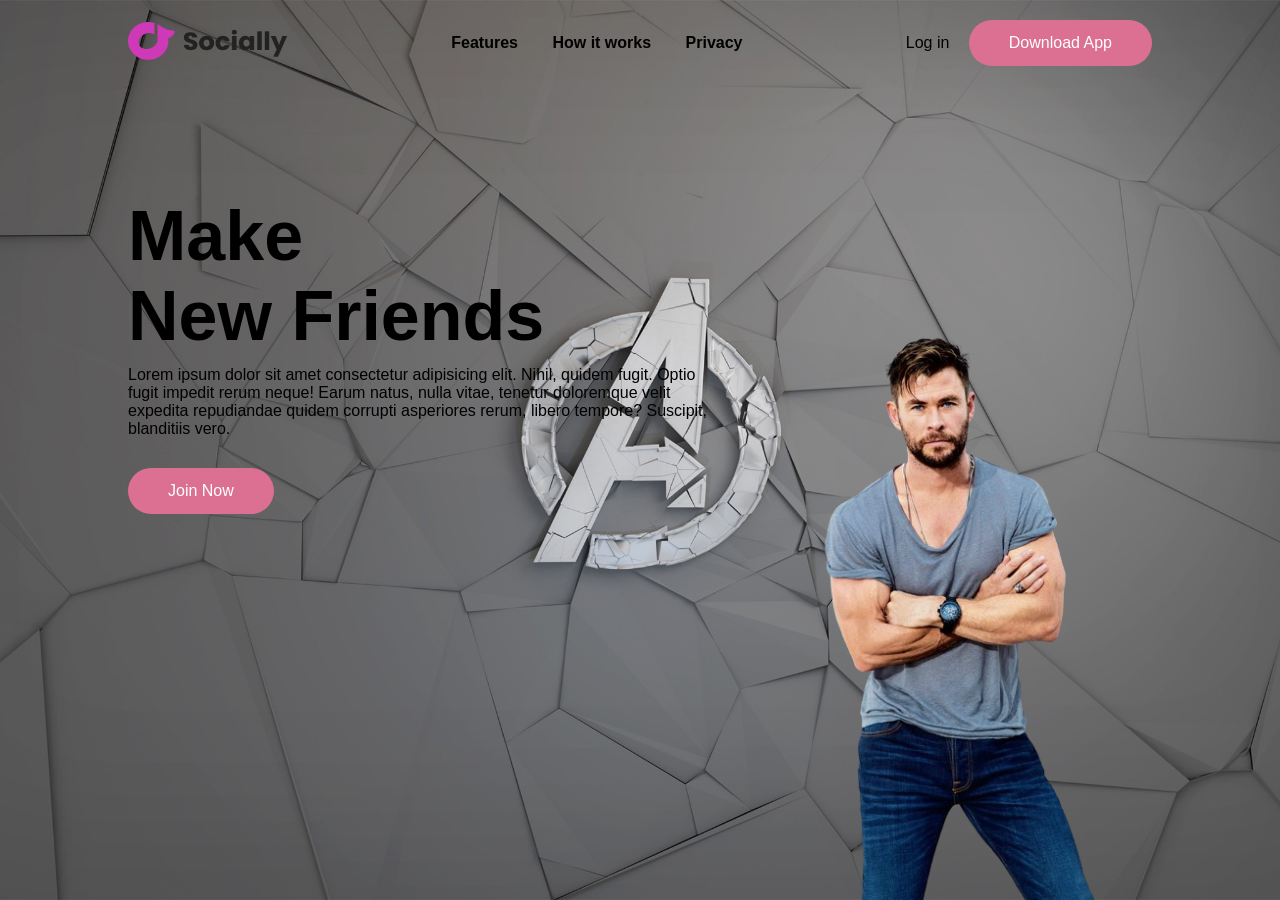
<file: index.html>
<!DOCTYPE html>
<html lang="en">

<head>

    <title>Web Page</title>
    <link rel="stylesheet" href="stylish.css">
</head>

<body>
    <nav>
        <a href="index.html">
            <img src="logo.png" class="logo">
        </a>
        <ul>
            <li><a href="features.html">Features</a></li>
            <li><a href="#">How it works</a></li>
            <li><a href="#">Privacy</a></li>
        </ul>
        <div>
            <a href="#" class="a1">Log in</a>
            <a href="#" class="b1">Download App</a>
        </div>
    </nav>
    <div class="content">
        <h1>Make<br>New Friends</h1>
        <p> Lorem ipsum dolor sit amet consectetur adipisicing elit. Nihil, quidem
            fugit. Optio fugit impedit rerum neque! Earum natus, nulla vitae, tenetur
            doloremque velit expedita repudiandae quidem corrupti asperiores rerum,
            libero tempore? Suscipit, blanditiis vero.</p>
        <a href="#" class="b1">Join Now</a>
    </div>
    <img src="chris-removebg-preview.png" class="img">

</body>

</html>
</file>
<file: stylish.css>
*{
    margin: 0;
    padding: 0;
    box-sizing: border-box;
    font-family: '', sans-serif;
}
body{
    width: 100%;
    min-height: 100vh;
    background-image:url("avengers_minimal_logo-2560x1440.jpg");
    background-attachment: fixed;
    background-position: center;
    background-size: cover;
    padding: 10px 10%;
    overflow: hidden;
}

nav{
    padding: 10px 0;
    display: flex;
    align-items: center;
    justify-content: space-between;
}

.logo{
    width: 160px;

}

nav ul li{
    display: inline-block;
    list-style: none;
    margin: 10px 15px;
}

nav ul li a{
    text-decoration: none;
    color: black;
    font-weight:bolder;
}
a:hover{
    color: red;
}
.a1{
    text-decoration: none;
    color: black;
    margin-right: 15px;
}
.b1{
    display:inline-block;
    text-decoration: none;
    color: white;
    padding: 14px 40px;
    background-color: palevioletred;
    border-radius: 30px;
}

.content{
    margin-top: 120px;
    max-width: 600px;
    z-index: 2;
}

.content h1{
    font-size: 70px;
}
.content p{
    margin:10px 0px 30px ;
}

.img{
    width: 400px;
    position: absolute;
    bottom: 0;
    right: 10%;
    z-index: -10;
}
</file>
